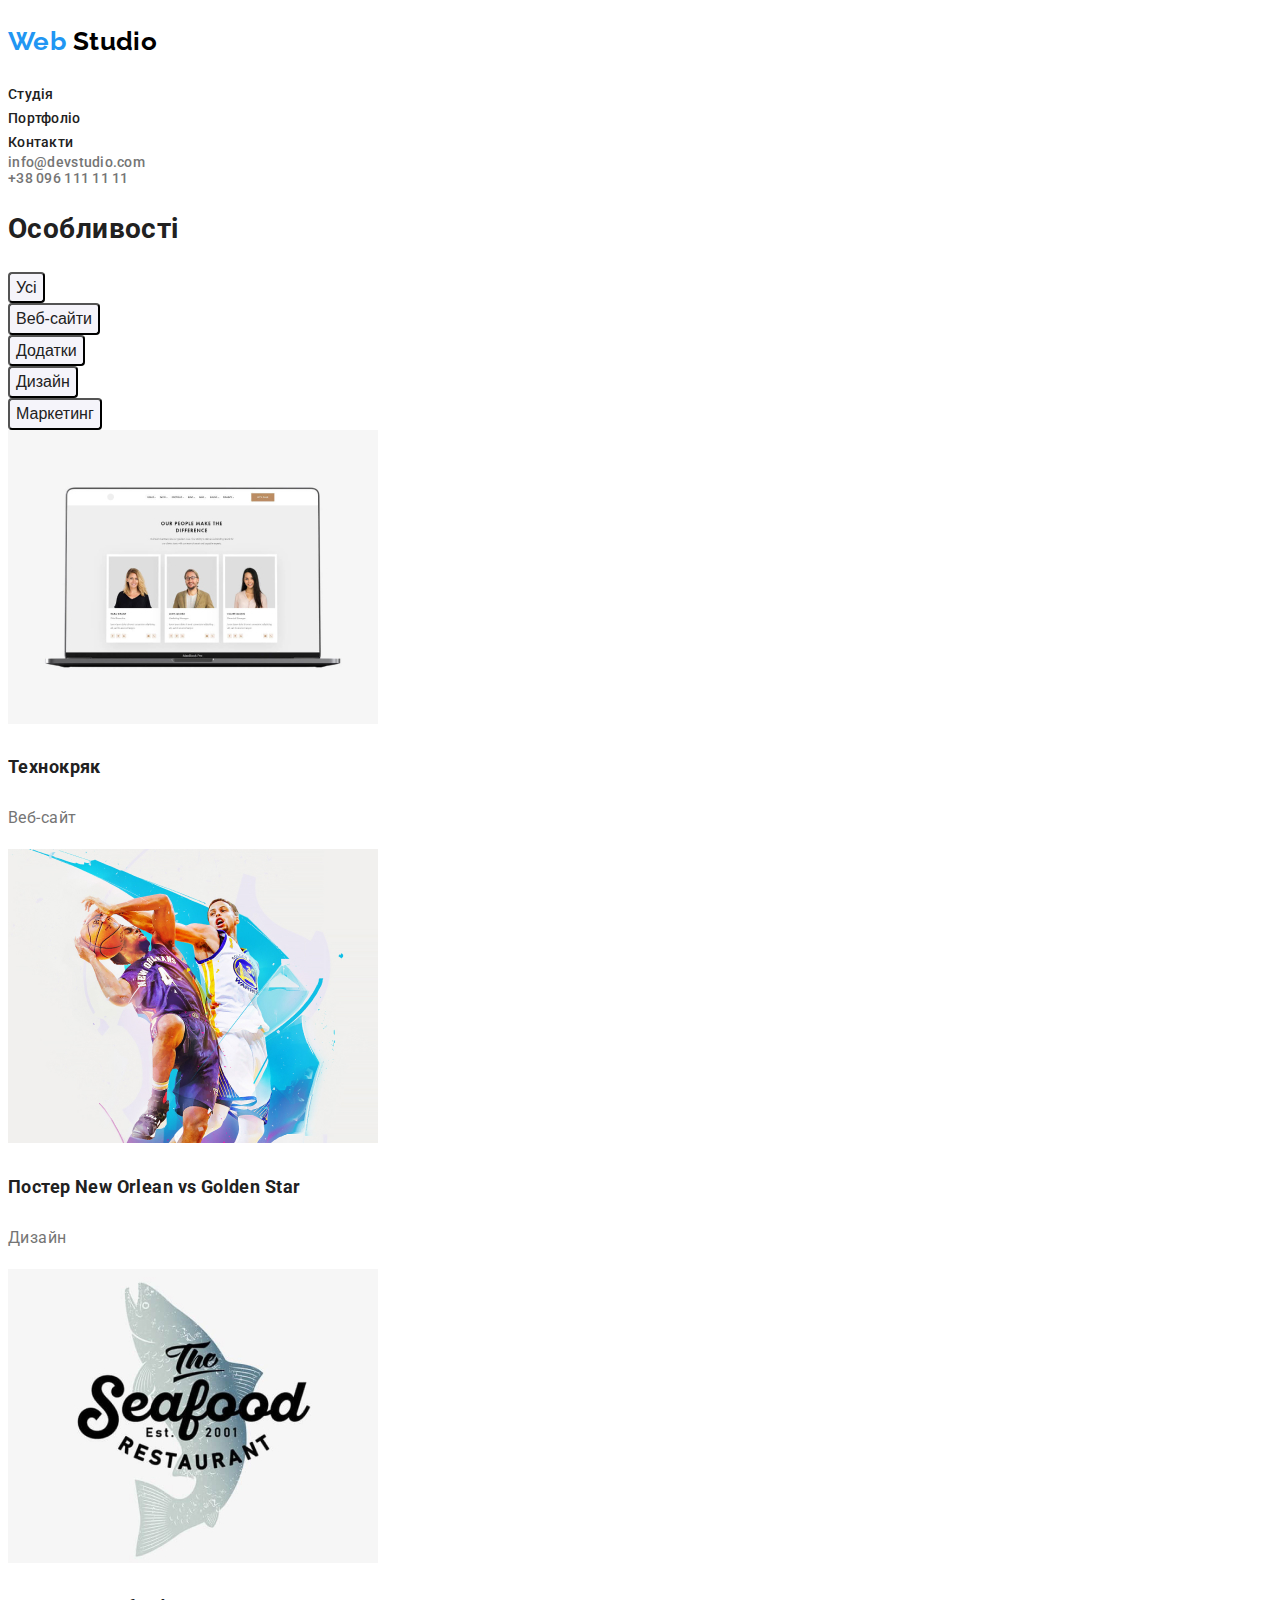
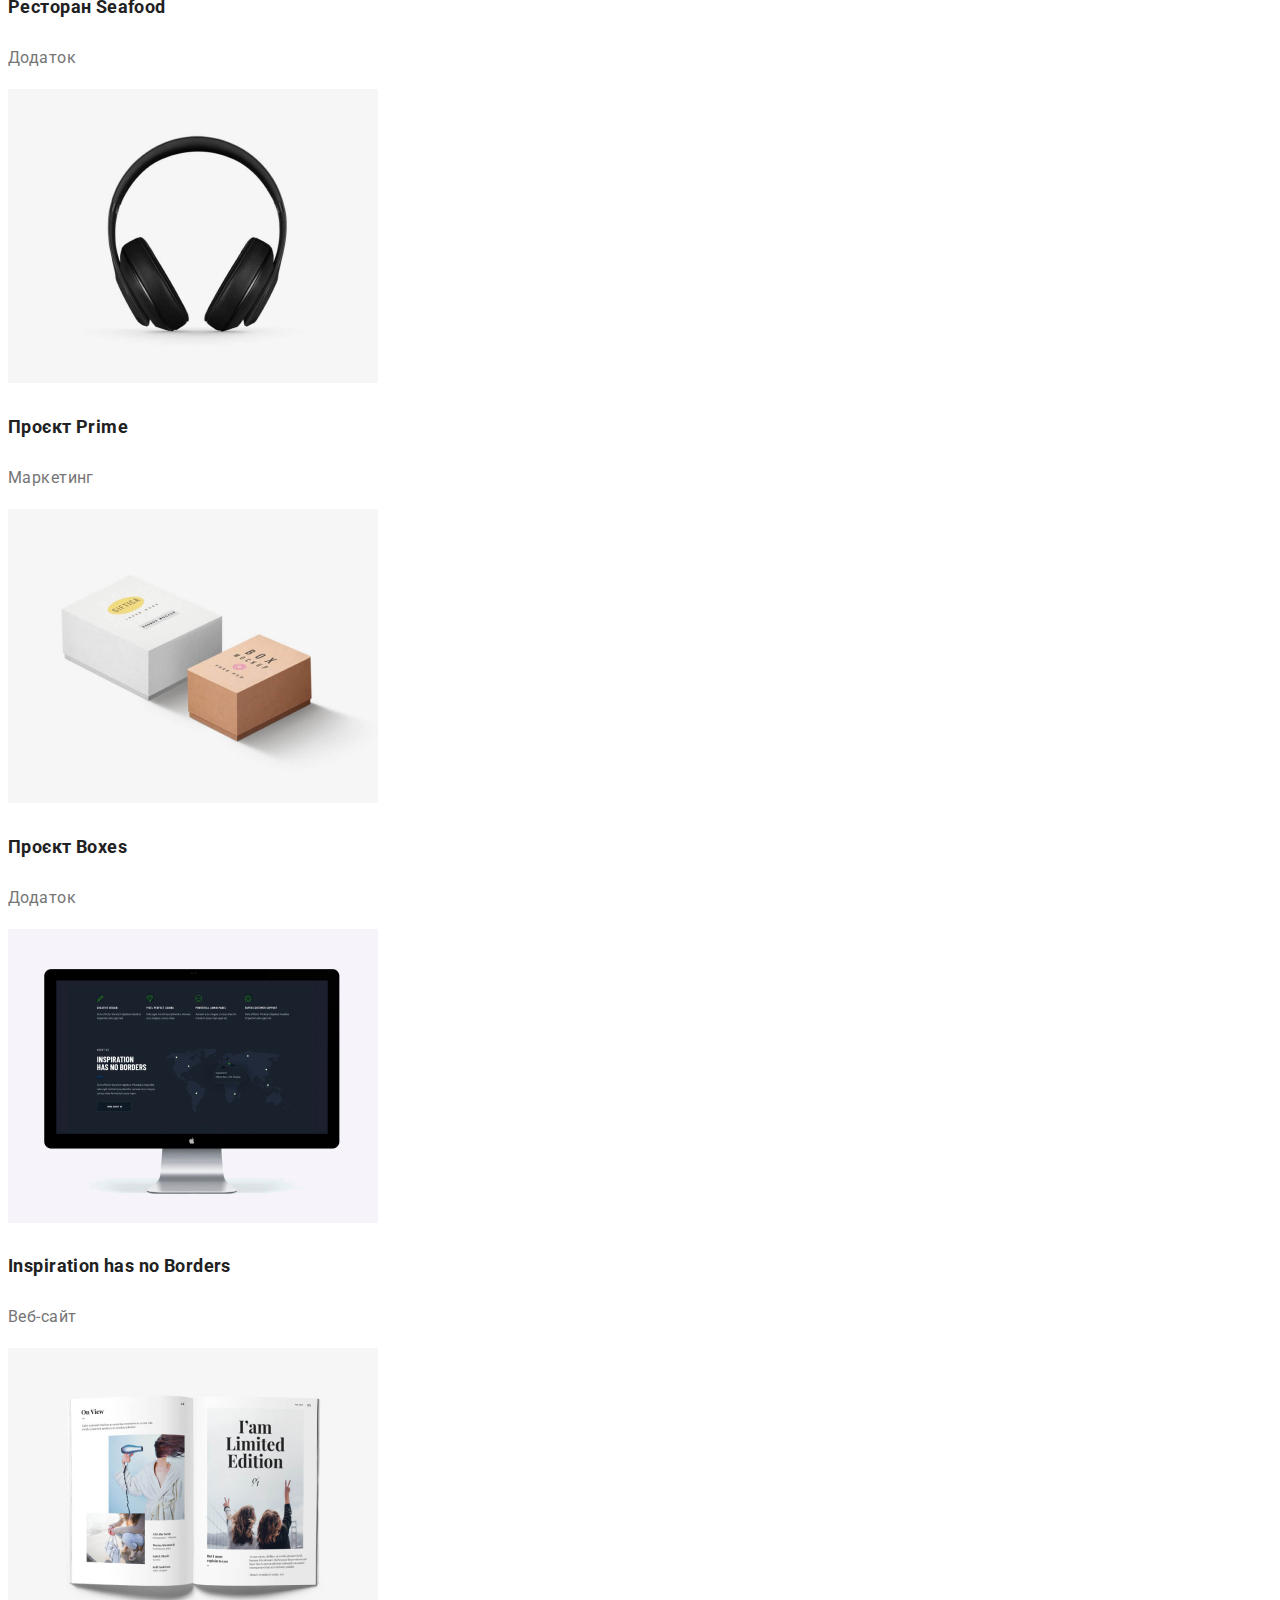
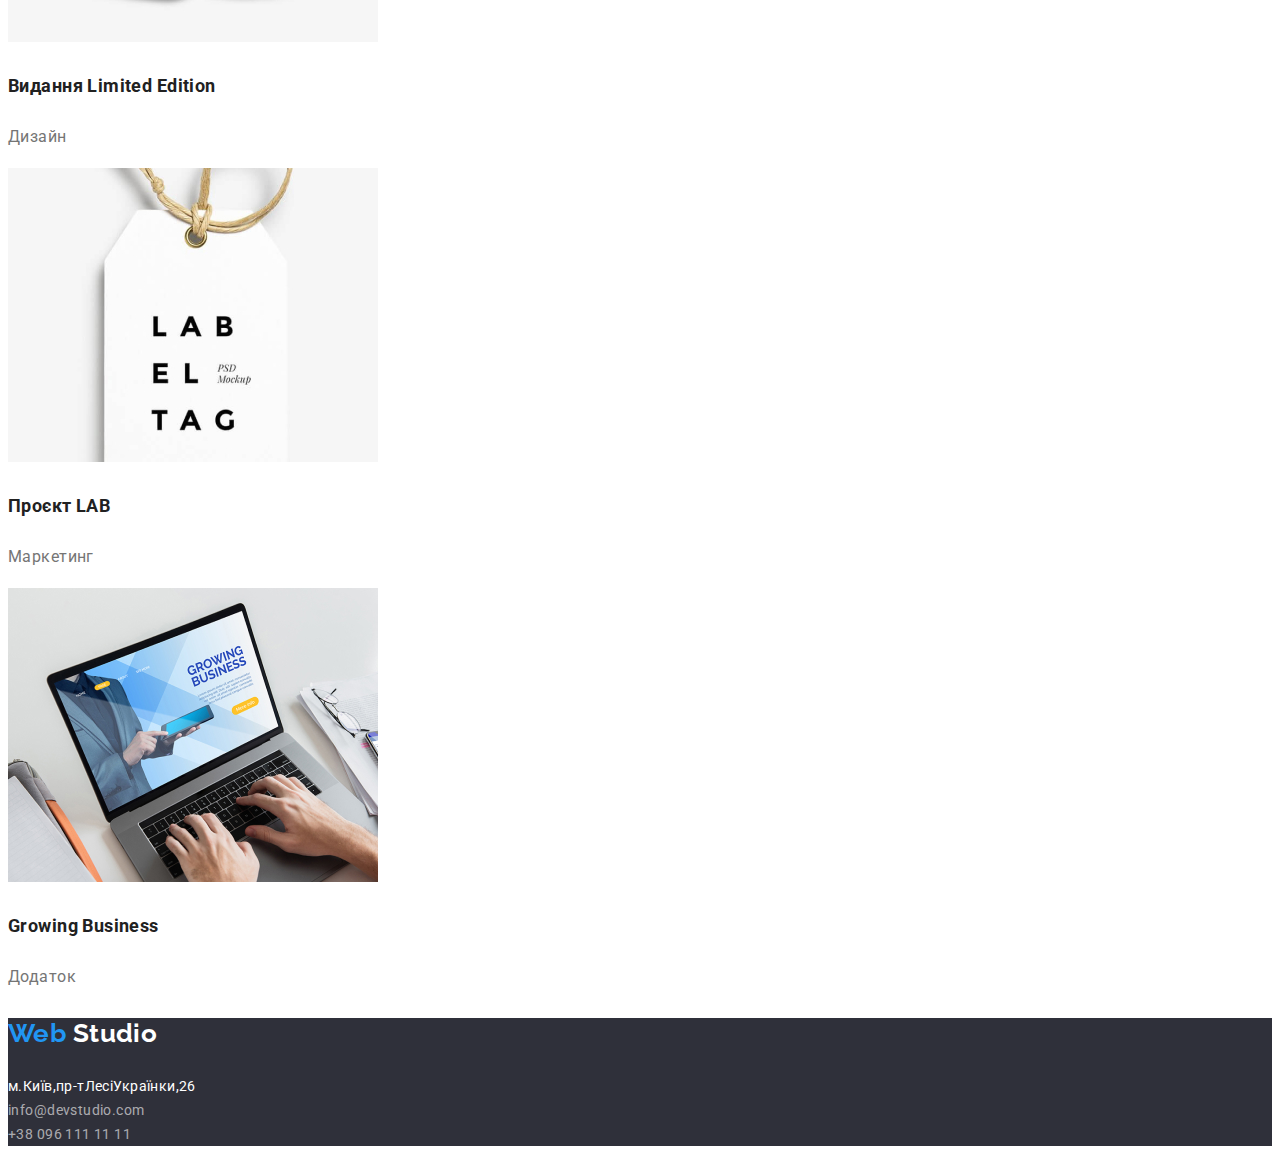
<file: Portfolio.html>
<!DOCTYPE html>
<html lang="en">
<head>
    <meta charset="UTF-8">
    <meta http-equiv="X-UA-Compatible" content="IE=edge">
    <meta name="viewport" content="width=device-width, initial-scale=1.0">
    <link rel="preconnect" href="https://fonts.googleapis.com">
    <link rel="preconnect" href="https://fonts.gstatic.com" crossorigin>
    <link href="https://fonts.googleapis.com/css2?family=Raleway:wght@700&family=Roboto:wght@400;500;700;900&display=swap" rel="stylesheet">
    <title>Document</title>
    <link rel="stylesheet" href="./css/styles.css">
</head>

<body>

    <!--Шапка сайту-->
    <header>
        <nav>

            <a class="logo-index" href="/index.html">
                <p class="logo"> Web <span class="logo-white">Studio</span> </p>
            </a>

            <ul class="site-nav lyst">
                <li><a href="./index.html" class="nav-lyst">Студія</a></li>
                <li><a href="./portfolio.html" class="nav-lyst">Портфоліо</a></li>
                <li><a href="" class="nav-lyst">Контакти</a></li>
            </ul>
        </nav>

        <ul class="site-nav-contact lyst">
            <li><a class="site-nav-mail" href="mailto:info@devstudio.com">info@devstudio.com</a></li>
            <li><a class="site-nav-tel" href="tel:+380961111111">+38 096 111 11 11</a></li>
        </ul>
    </header>
<main class="section">

    <!--Особливості-->

    <h1>Особливості</h1>
    <!--Filtres-->

    <ul class="button lyst">
        <li> <button type="button" class="button-lyst"> Усі </button>    </li>
        <li> <button type="button" class="button-lyst"> Веб-сайти </button>    </li>
        <li> <button type="button" class="button-lyst"> Додатки </button>   </li>
        <li> <button type="button" class="button-lyst"> Дизайн </button>   </li>
        <li> <button type="button" class="button-lyst"> Маркетинг</button>   </li>
    </ul>

    <!--Portfolio-->

    <ul class="lyst">
        <li>
            <a class="lyst" href=""> <img src="./images/imgp.jpg" alt="Технокряк" width="370" height="294">
            <h3 class="pf-title">Технокряк</h3>
            <p class="pf-lyst">Веб-сайт</p> </a>
        </li> 

        <li>  <a class="lyst" href=""> <img src="./images/imgp1.jpg" alt="Постер New Orlean vs Golden Star" width="370" height="294">
        <h3 class="pf-title">Постер New Orlean vs Golden Star</h3>
        <p class="pf-lyst">Дизайн</p> </a>
        </li>

        <li>  <a class="lyst" href=""> <img src="./images/imgp2.jpg" alt="Ресторан Seafood" width="370" height="294">
        <h3 class="pf-title">Ресторан Seafood</h3>
        <p class="pf-lyst">Додаток</p> </a>
        </li>

        <li>  <a class="lyst" href=""> <img src="./images/imgp3.jpg" alt="Проєкт Prime" width="370" height="294">
        <h3 class="pf-title">Проєкт Prime</h3>
        <p class="pf-lyst">Маркетинг</p> </a>
        </li>

        <li>  <a class="lyst" href=""> <img src="./images/imgp4.jpg" alt="Проєкт Boxes" width="370" height="294">
        <h3 class="pf-title">Проєкт Boxes</h3>
        <p class="pf-lyst">Додаток</p> </a> 
        </li>

        <li>  <a class="lyst" href=""> <img src="./images/imgp5.jpg" alt="Inspiration has no Borders" width="370" height="294">
        <h3 class="pf-title">Inspiration has no Borders</h3>
        <p class="pf-lyst">Веб-сайт</p> </a>
        </li>

        <li>  <a class="lyst" href=""> <img src="./images/imgp6.jpg" alt="Видання Limited Edition" width="370" height="294">
        <h3 class="pf-title">Видання Limited Edition</h3>
        <p class="pf-lyst">Дизайн</p> </a>  
        </li>

        <li>  <a class="lyst" href=""> <img src="./images/imgp7.jpg" alt="Проєкт LAB" width="370" height="294">
        <h3 class="pf-title">Проєкт LAB</h3>
        <p class="pf-lyst">Маркетинг</p> </a>   
        </li>

        <li>  <a class="lyst" href=""> <img src="./images/imgp8.jpg" alt="Growing Business" width="370" height="294">
        <h3 class="pf-title">Growing Business</h3>
        <p class="pf-lyst">Додаток</p> </a>
            
        </li>
    </ul>

</main>


    <footer>
        <div class="address">
    
            <a class="logo-index" href="./index.html">
                <p class="logo"> Web <span class="logo-studio">Studio</span> </p>
            </a>
    
            <address>
                <ul class="address lyst">
                    <li><a href="https://www.google.com/maps/search/,26+maps/@50.4728094,30.4184101,12z/data=!3m1!4b1"
                            class="maps">м.Київ,пр-тЛесіУкраїнки,26 </a></li>
                    <li><a href="mailto:info@devstudio.com" class="address-title">info@devstudio.com</a></li>
                    <li><a href="tel:+380961111111" class="address-title">+38 096 111 11 11</a></li>
                </ul>
    
            </address>
        </div>
    </footer>



</body>
</html>
</file>
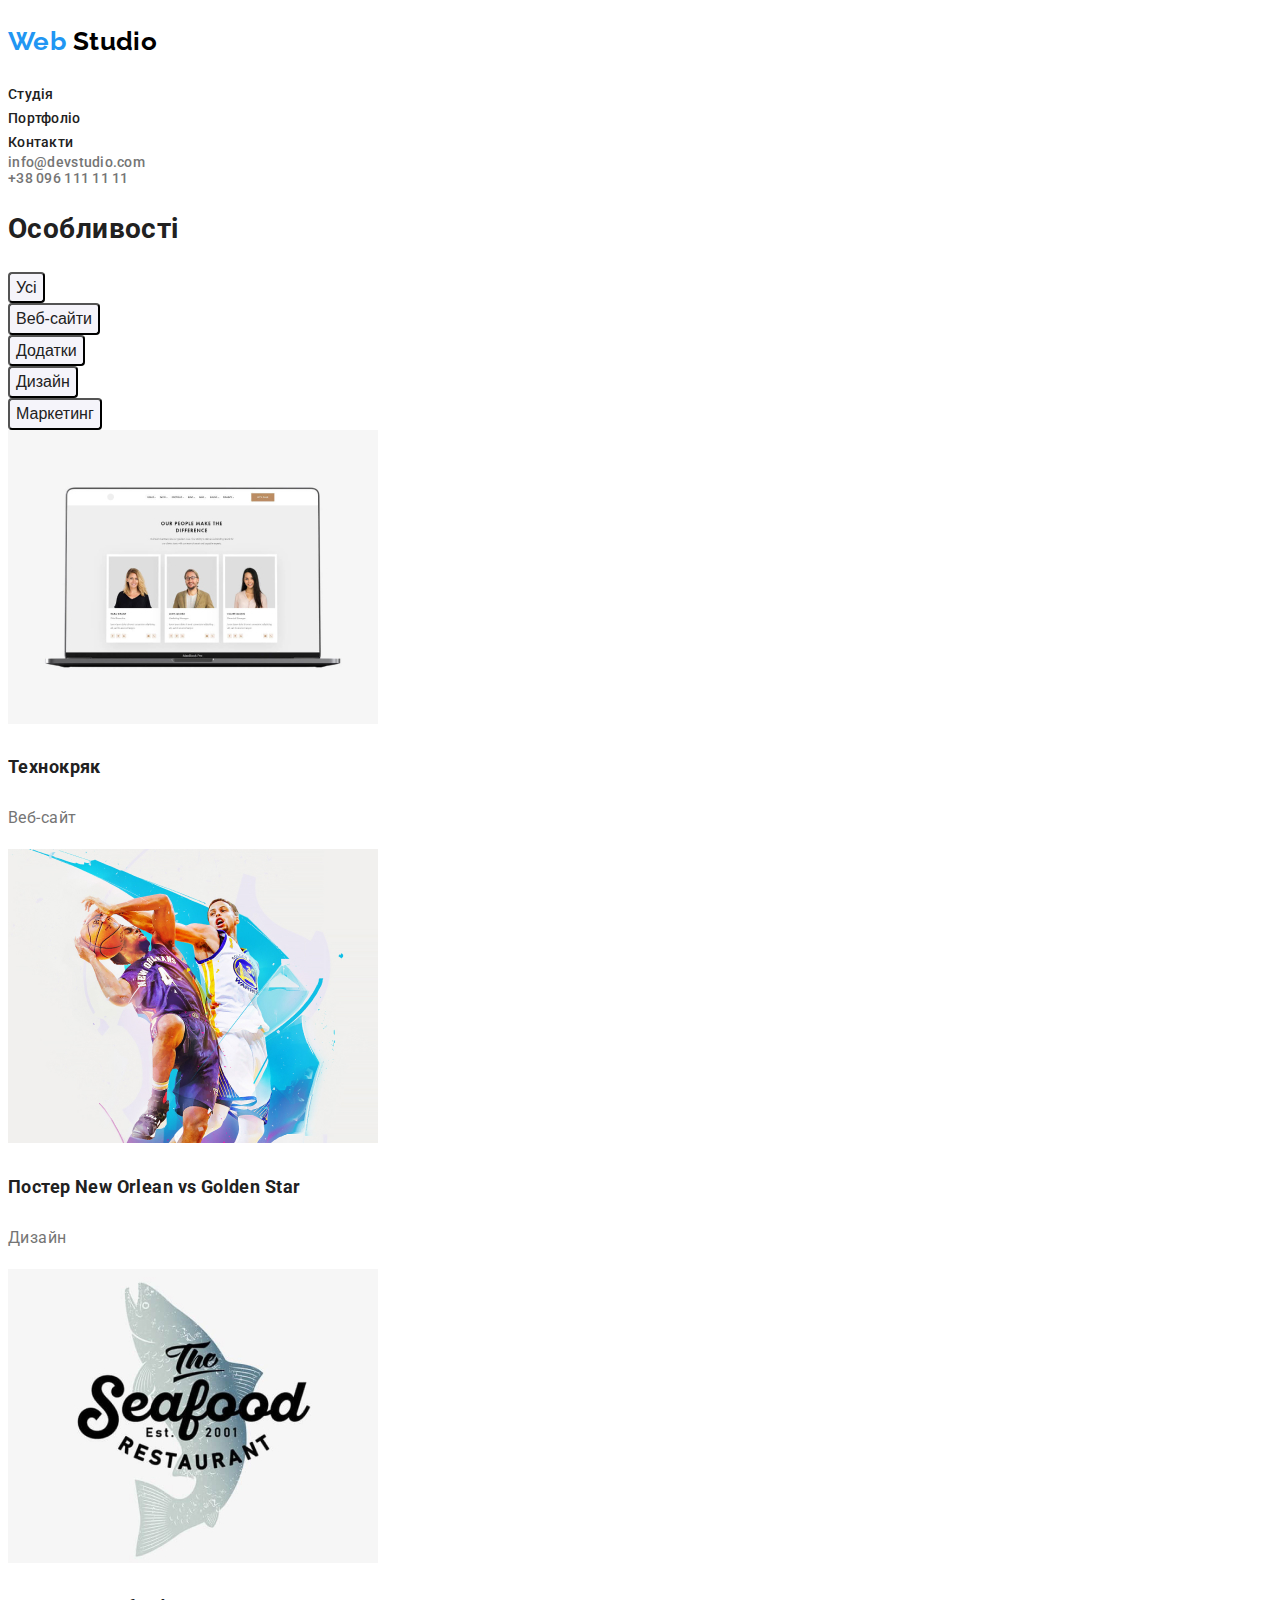
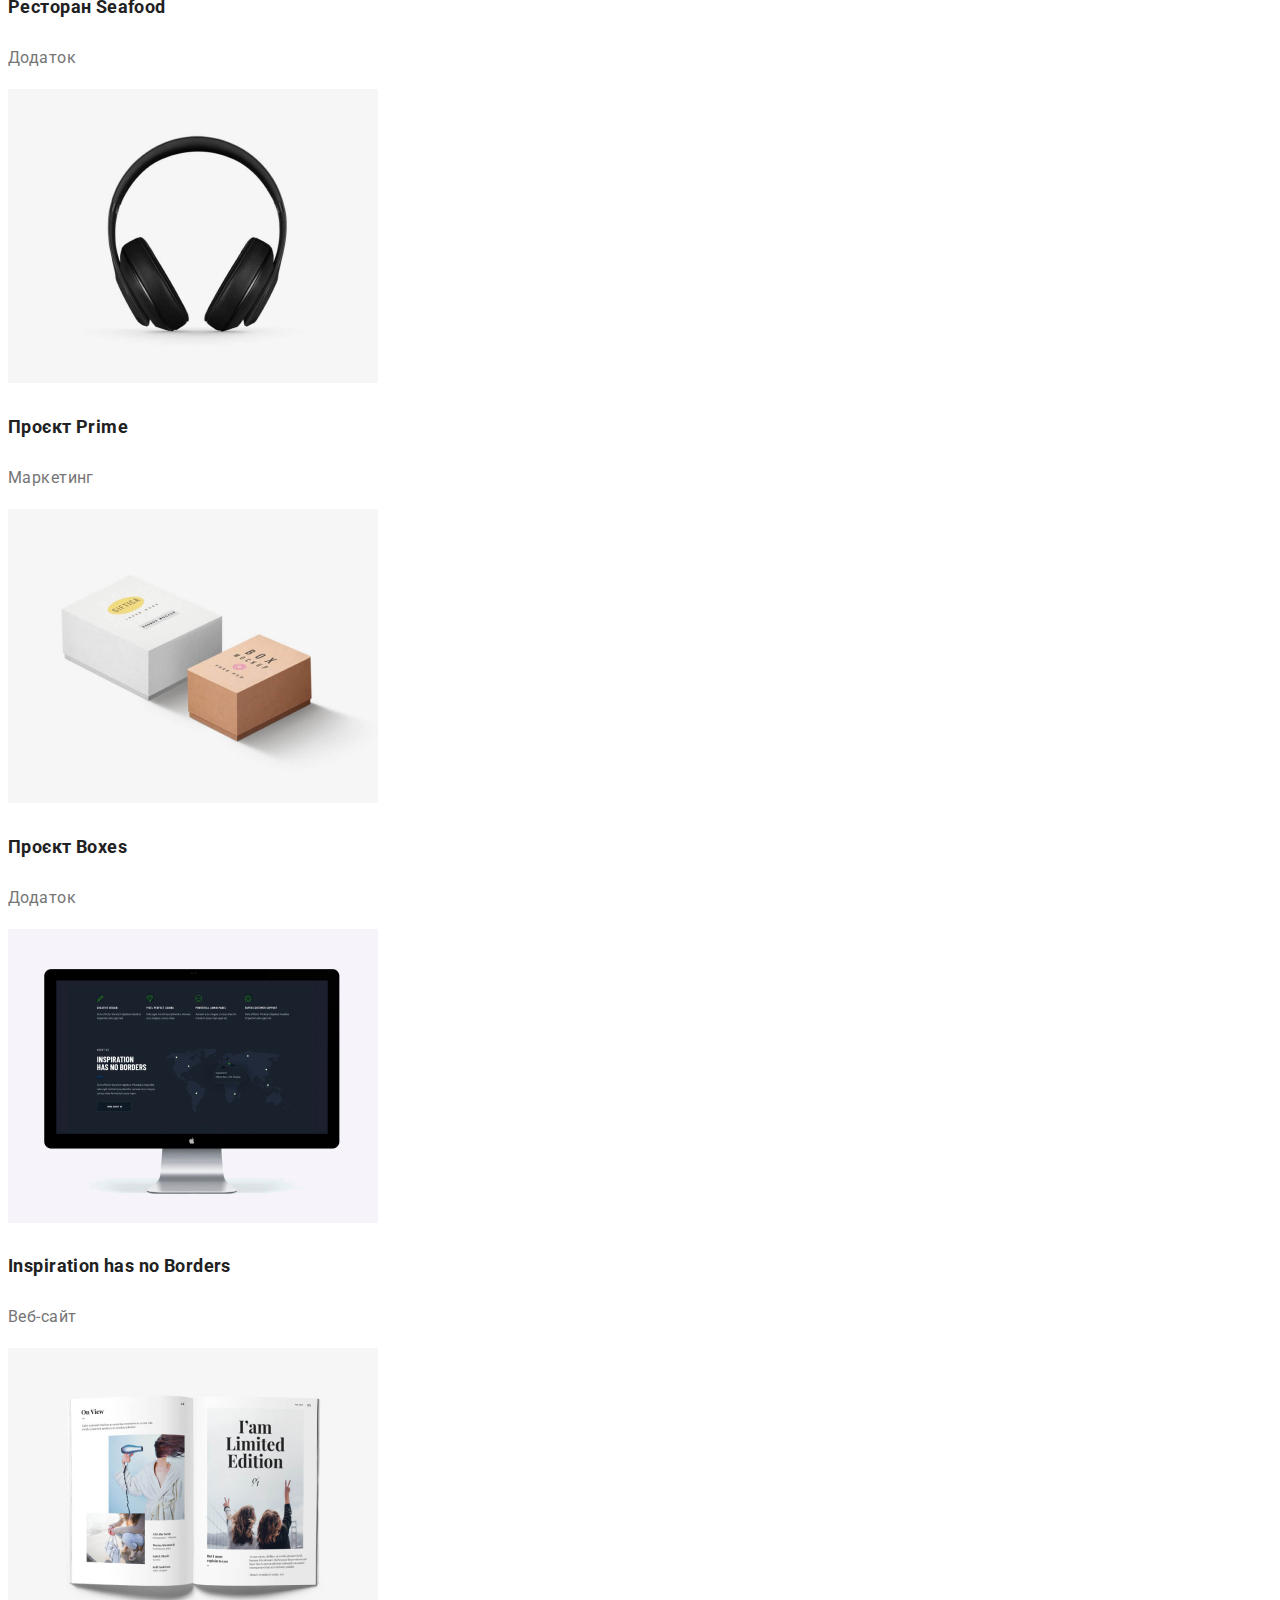
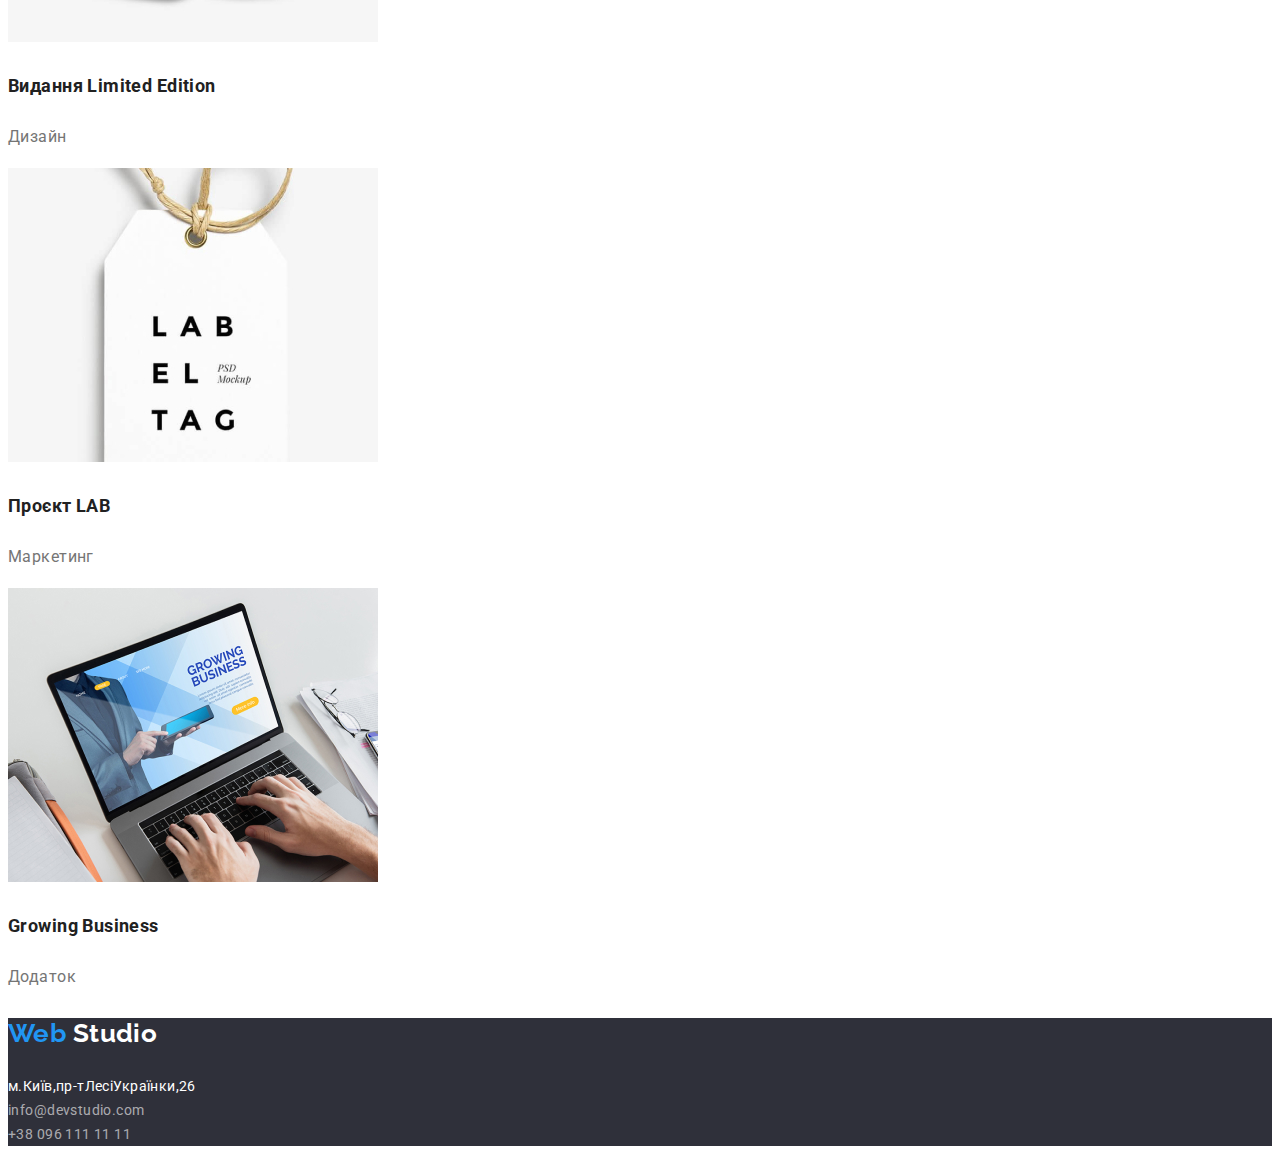
<file: portfolio.html>
<!DOCTYPE html>
<html lang="en">
<head>
    <meta charset="UTF-8">
    <meta http-equiv="X-UA-Compatible" content="IE=edge">
    <meta name="viewport" content="width=device-width, initial-scale=1.0">
    <link rel="preconnect" href="https://fonts.googleapis.com">
    <link rel="preconnect" href="https://fonts.gstatic.com" crossorigin>
    <link href="https://fonts.googleapis.com/css2?family=Raleway:wght@700&family=Roboto:wght@400;500;700;900&display=swap" rel="stylesheet">
    <title>Document</title>
    <link rel="stylesheet" href="./css/styles.css">
</head>

<body>

    <!--Шапка сайту-->
    <header>
        <nav>

            <a class="logo-index" href="/index.html">
                <p class="logo"> Web <span class="logo-white">Studio</span> </p>
            </a>

            <ul class="site-nav lyst">
                <li><a href="./index.html" class="nav-lyst">Студія</a></li>
                <li><a href="./portfolio.html" class="nav-lyst">Портфоліо</a></li>
                <li><a href="" class="nav-lyst">Контакти</a></li>
            </ul>
        </nav>

        <ul class="site-nav-contact lyst">
            <li><a class="site-nav-mail" href="mailto:info@devstudio.com">info@devstudio.com</a></li>
            <li><a class="site-nav-tel" href="tel:+380961111111">+38 096 111 11 11</a></li>
        </ul>
    </header>
<main class="section">

    <!--Особливості-->

    <h1>Особливості</h1>
    <!--Filtres-->

    <ul class="button lyst">
        <li> <button type="button" class="button-lyst"> Усі </button>    </li>
        <li> <button type="button" class="button-lyst"> Веб-сайти </button>    </li>
        <li> <button type="button" class="button-lyst"> Додатки </button>   </li>
        <li> <button type="button" class="button-lyst"> Дизайн </button>   </li>
        <li> <button type="button" class="button-lyst"> Маркетинг</button>   </li>
    </ul>

    <!--Portfolio-->

    <ul class="lyst">
        <li>
            <a class="lyst" href=""> <img src="./images/imgp.jpg" alt="Технокряк" width="370" height="294">
            <h3 class="pf-title">Технокряк</h3>
            <p class="pf-lyst">Веб-сайт</p> </a>
        </li> 

        <li>  <a class="lyst" href=""> <img src="./images/imgp1.jpg" alt="Постер New Orlean vs Golden Star" width="370" height="294">
        <h3 class="pf-title">Постер New Orlean vs Golden Star</h3>
        <p class="pf-lyst">Дизайн</p> </a>
        </li>

        <li>  <a class="lyst" href=""> <img src="./images/imgp2.jpg" alt="Ресторан Seafood" width="370" height="294">
        <h3 class="pf-title">Ресторан Seafood</h3>
        <p class="pf-lyst">Додаток</p> </a>
        </li>

        <li>  <a class="lyst" href=""> <img src="./images/imgp3.jpg" alt="Проєкт Prime" width="370" height="294">
        <h3 class="pf-title">Проєкт Prime</h3>
        <p class="pf-lyst">Маркетинг</p> </a>
        </li>

        <li>  <a class="lyst" href=""> <img src="./images/imgp4.jpg" alt="Проєкт Boxes" width="370" height="294">
        <h3 class="pf-title">Проєкт Boxes</h3>
        <p class="pf-lyst">Додаток</p> </a> 
        </li>

        <li>  <a class="lyst" href=""> <img src="./images/imgp5.jpg" alt="Inspiration has no Borders" width="370" height="294">
        <h3 class="pf-title">Inspiration has no Borders</h3>
        <p class="pf-lyst">Веб-сайт</p> </a>
        </li>

        <li>  <a class="lyst" href=""> <img src="./images/imgp6.jpg" alt="Видання Limited Edition" width="370" height="294">
        <h3 class="pf-title">Видання Limited Edition</h3>
        <p class="pf-lyst">Дизайн</p> </a>  
        </li>

        <li>  <a class="lyst" href=""> <img src="./images/imgp7.jpg" alt="Проєкт LAB" width="370" height="294">
        <h3 class="pf-title">Проєкт LAB</h3>
        <p class="pf-lyst">Маркетинг</p> </a>   
        </li>

        <li>  <a class="lyst" href=""> <img src="./images/imgp8.jpg" alt="Growing Business" width="370" height="294">
        <h3 class="pf-title">Growing Business</h3>
        <p class="pf-lyst">Додаток</p> </a>
            
        </li>
    </ul>

</main>


    <footer>
        <div class="address">
    
            <a class="logo-index" href="./index.html">
                <p class="logo"> Web <span class="logo-studio">Studio</span> </p>
            </a>
    
            <address>
                <ul class="address lyst">
                    <li><a href="https://www.google.com/maps/search/,26+maps/@50.4728094,30.4184101,12z/data=!3m1!4b1"
                            class="maps">м.Київ,пр-тЛесіУкраїнки,26 </a></li>
                    <li><a href="mailto:info@devstudio.com" class="address-title">info@devstudio.com</a></li>
                    <li><a href="tel:+380961111111" class="address-title">+38 096 111 11 11</a></li>
                </ul>
    
            </address>
        </div>
    </footer>



</body>
</html>
</file>
<file: css/styles.css>
:root{
    --main-color-text: #757575;
    --title-color: #212121;
    --accent-color: #2196F3;
}


body {
    background-color: #ffffff;
    font-family: 'Roboto', sans-serif;
    font-style: normal;
    font-weight: 400;
    font-size: 14px;
    line-height: 1.7;
    letter-spacing: 0.03em;

    color: var(--main-color-text);
}
 

/* Утиліт для скидування точок */
.lyst{
    text-decoration: none;
    list-style: none;
        margin: 0;
        padding: 0;
    
}



/* ul {
    list-style: none;
} */




 /* Styling Logo */

 .logo-index{
    text-decoration: none;
 }
 
.logo {
        font-family: Raleway, cursive;
        font-weight: 700;
        font-size: 26px;
        line-height: 1.2;
        color: var(--accent-color);
}

.logo-white{
    font-family: Raleway, cursive;
        font-weight: 700;
        font-size: 26px;
        line-height: 1.2;
    color: #000000;
}
.logo-studio{
        font-family: Raleway, cursive;
        font-weight: 700;
        font-size: 26px;
        line-height: 1.2;
        color: #ffffff;
}

.logo-white:hover,
.logo-white:focus{
    color: var(--accent-color);
}

.logo:hover,
.logo:focus{
    color: var(--accent-color);
}

.logo-studio:hover,
.logo-studio:focus{
    color: var(--accent-color);
}

/* Styling Naw */

 .nav-lyst { 
    font-weight: 500;
        font-size: 14px;
        line-height: 1.14;
        letter-spacing: 0.02em;
        text-decoration: none;
        color: var(--title-color);
}

.site-nav .nav-lyst:hover,
.site-nav .nav-lyst:focus{
    color: var(--accent-color);
}



/* style contact */


.site-nav-mail:hover,
.site-nav-mail:focus{
    color: var(--accent-color);
}
.site-nav-mail,
 .site-nav-tel{
    text-decoration: none;
    color: var(--main-color-text);
}
.site-nav-tel:hover,
.site-nav-tel:focus{
    color: var(--accent-color);
}

.site-nav-contact{
    font-weight: 500;
        font-size: 14px;
        line-height: 1.14;
        letter-spacing: 0.02em;
}


/* hero styles */

.hero {
    background: #2F303A;
}

.section-bissnes {
    font-weight: 900;
    font-size: 44px;
    line-height: 1.36;
    text-align: center;
    text-transform: uppercase;
    color: #ffffff;
}

.hero-button {
    width: 216px;
    height: 50px;
    left: 692px;
    top: 430px;
    text-align: center;
    background: var(--accent-color);
    box-shadow: 0px 4px 4px rgba(0, 0, 0, 0.15);
    border-radius: 4px;
    cursor: pointer;
}


/* features styling */
.features {
    color: var(--title-color);
}

.features-title {
    font-weight: 700;
    font-size: 14px;
    line-height: 1.14;
}

.title {
    font-weight: 400;
    font-size: 14px;
    line-height: 1.7;
    color: var(--main-color-text);
}


/* section section-title styles */
.section {
    background-color: #ffffff;
    ;
    color: var(--title-color)
}

.team {
    background-color: #F5F4FA;
}

.section-title {
    font-weight: 700;
    font-size: 36px;
    line-height: 1.16;
    text-align: center;
    letter-spacing: 0.03em;
}

.section-list {
    font-weight: 500;
    font-size: 16px;
    line-height: 1.18;
    text-align: center;
}

.section-profession {
    font-weight: 400;
    font-size: 16px;
    line-height: 1.18;
    text-align: center;
    color: var(--main-color-text);
}

/* Особливості Filters  */

.button .button-lyst{
    font-weight: 500;
        font-size: 16px;
        line-height: 1.6;
        border-radius: 4px;
        cursor: pointer;
    color: var(--title-color);
    background: #F5F4FA;
    
}

.button .button-lyst:hover,
.button .button-lyst:focus{
    color: var(--accent-color);
}

/* Portfolio styling */
.pf-title{
    font-weight: 700;
        font-size: 18px;
        line-height: 2;
        text-decoration: none ;
    color: var(--title-color);
}
.pf-lyst{
    font-weight: 400;
        font-size: 16px;
        line-height: 30px;
        text-decoration: none;
    color: var(--main-color-text);
}


/* Footer styling */

.maps{
    text-decoration: none;
    font-weight: 400;
        font-size: 14px;
        line-height: 1.7;
    color: #ffffff;
}

.address{
    list-style: none;
        margin: 0;
        padding: 0;
    font-style: normal;
        background: #2F303A;
}


.address-title{
text-decoration: none;
    font-style: normal;
        font-weight: 400;
        font-size: 14px;
        line-height: 1.7;
        color: rgba(255, 255, 255, 0.6);
}

.maps:hover,
.maps:focus{
    color: var(--accent-color);
}

.address-title:hover,
.address-title:focus{
    color: var(--accent-color);
}
</file>
